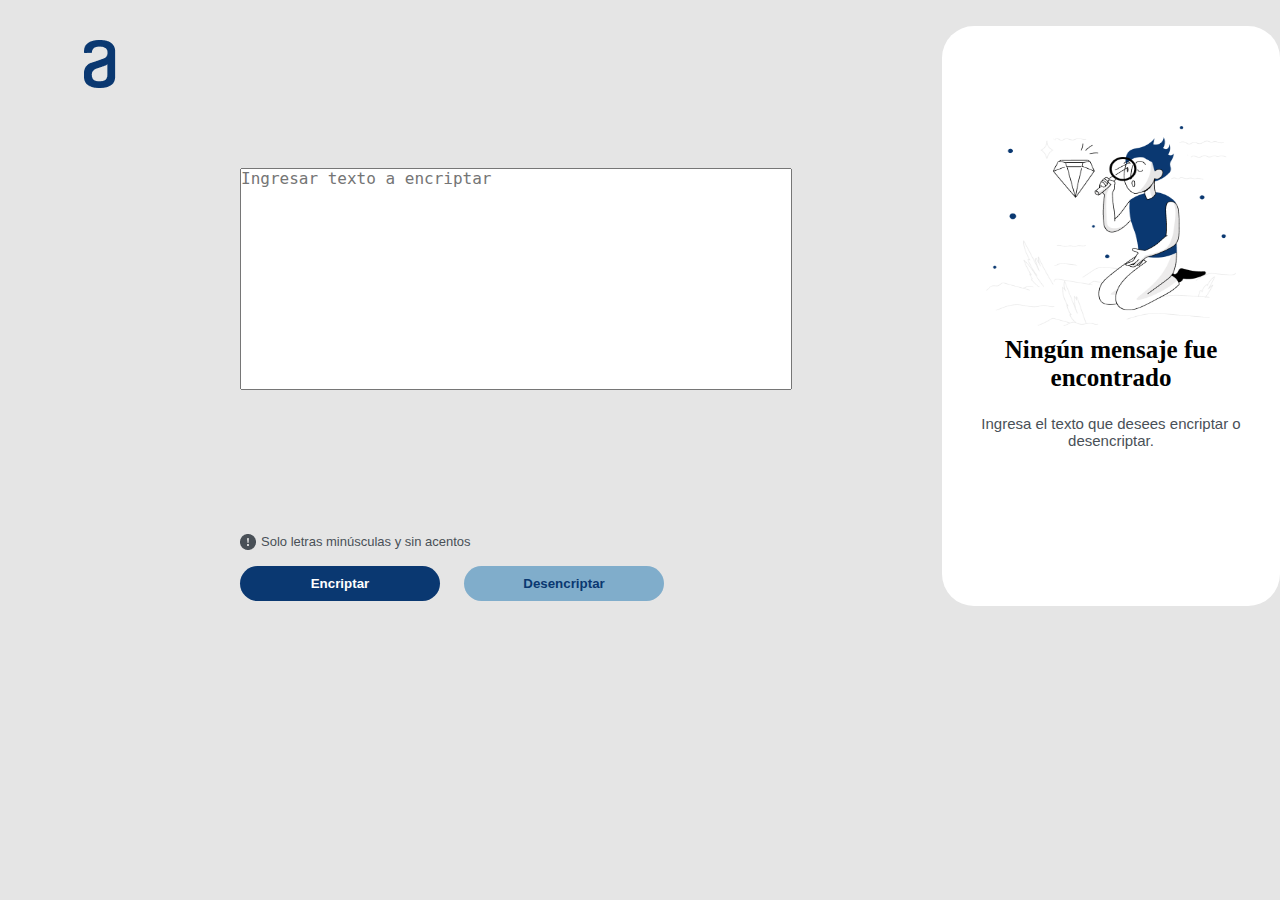
<file: index.html>
<!DOCTYPE html>
<html lang="es">
<head>
    <meta charset="UTF-8">
    <meta name="viewport" content="width=device-width, initial-scale=1.0">
    <title>Encriptador</title>
    <link rel="stylesheet" href="./styles/style.css">
</head>

<body>
    
    <main class="encriptador">
        <section class="encriptador__logo">
            <img  src="img/logo-alura/Logo.png" alt="Logo Alura">
        </section>

        <section class="encriptador__ingresar__texto">
            <textarea name="ingresar texto"  placeholder="Ingresar texto a encriptar" id="textoEncriptar"></textarea>

            <div class="encriptador__texto__minusculas">
                <p class="texto__informativo__minusculas"> <img src="img/icono-exclamacion.png"> Solo letras minúsculas y sin acentos</p>
            </div>
            <div class="encriptar__botones">
                <button class="boton__encriptar" onclick="botonEncriptar()">Encriptar</button>
                <button class="boton__desencriptar" onclick="botonDesencriptar()">Desencriptar</button>
            </div>
            

        </section>

        <section class="section__encriptador__imagen" id="section__mostrar__imagen" style="display: block">

            <img class="encriptador__imagen" src="img/img-muneco.png" >

            <div class="encriptador__mensaje">
                <p>Ningún mensaje fue encontrado</p>
            </div>

            <div class="encriptar__mensaje__informativo">
                <p>Ingresa el texto que desees encriptar o desencriptar.</p>
            </div>
        </section>

        <section class="section__texto__encriptado" id="section__mostrar__encriptado" style="display:none">

            <div class="encriptador__texto__encriptado" id="id__mostrar__encriptado">
                <p class="texto__encriptado" id="mostrarTextoEncriptado"></p>
            </div>

            <div class="encriptador__boton__copiar">
                <button class="boton__copiar" onclick="botonCopiar()">Copiar</button>
            </div>

        </section>



    </main>

    <script src="main.js"></script>

</body>
</html>
</file>
<file: styles/style.css>
/*Cambio universal en todo el html en los box model*/
* {
    padding: 0;
    margin: 0;
}

body {
    background: #E5E5E5;
}

.encriptador{
    display: flex;
    flex-direction: row;
    gap: 80px;
}

.encriptador__logo{
    padding: 40px 0px 0px 40px;
}

.encriptador__ingresar__texto{
    padding: 168px 70px 0px 0px;

}

textarea{
    height: 220px;
    width: 550px;
    resize: none;
    font-size: 1rem;
}

.section__encriptador__imagen{
    background: white;
    width: 400px;
    height: 580px;
    border-radius: 32px;
    text-align: center;
    margin: 2% 0%;
}

.section__texto__encriptado{
    background: white;
    /*width: 400px;
    height: 580px;*/
    width: auto;
    height: auto;
    border-radius: 32px;
    margin: 2% 0%;
}

.encriptador__texto__encriptado{
    margin: 5% 5%;
    text-align: justify;
}

.encriptador__imagen{
    width: 250px;
    height: 200px;
    padding: 100px 0px 0px 0px;
}

.encriptador__mensaje{

    font-family: 'Times New Roman', Times, serif;
    font-size: 1.563rem;
    font-weight: bold;
    text-align: center;
    margin: 2% 10%;

}

.encriptar__mensaje__informativo{
    font-family: Arial, Helvetica, sans-serif;
    font-size: 0.938rem;
    color: #495057;
    text-align: center;
    padding: 16px 32px 0px 32px;
}

.encriptador__texto__minusculas{
    display: flex;
    flex-direction: column;
}

.texto__informativo__minusculas{
    font-family:Arial, Helvetica, sans-serif;
    font-size: small;
    color: #495057;
    padding-top: 140px;
    display: flex;
    gap: 5px;
    
}
.encriptar__botones{
    display: flex;
    gap: 24px;
    text-align: center;
    padding-top: 16px;
}

.boton__encriptar{
    padding: 10px 20px;
    background-color: #0A3871;
    color: white;
    width: 200px;
    border: none;
    border-radius: 5px;
    cursor: pointer;
    border-radius: 24px;
    font-weight: bold;
}

.boton__encriptar:hover{
    background-color: #495057;
}

.boton__desencriptar{
    padding: 10px 20px;
    background-color: #80adcb;
    color: #0A3871;
    width: 200px;
    border: none;
    border-radius: 5px;
    cursor: pointer;
    border-radius: 24px;
    font-weight: bold;
}

.boton__desencriptar:hover{
    background-color: #cdd3da;
}

.encriptador__boton__copiar{
    display:flex;
    justify-content: center;
    padding-top: 370px;
}

.boton__copiar{
    padding: 10px 20px;
    background-color: #be7b72;
    color: #0A3871;
    width: 200px;
    border: none;
    border-radius: 5px;
    cursor: pointer;
    border-radius: 24px;
    font-weight: bold;
}

.boton__copiar:hover{
    background-color: wheat;
}

/* Para dispositivos con un ancho máximo de 768px (tabletas) */
@media (min-width: 650px) and (max-width: 768px) {

    .encriptador {
        flex-direction: column;
        align-items: center;
        gap: 30px;
    }

    .encriptador__logo {
        align-self: flex-start;
    }

    .encriptador__ingresar__texto{
        padding: 10px 0px 0px 0px;
    
    }

    textarea {
        height: 500px;
        width: 550px;
        font-size: 0.875rem;
    }

    .section__encriptador__imagen, .section__texto__encriptado {
        width: 80%;
        height: auto;
        margin: 5% 0%;   
    }

    .encriptador__mensaje {
        font-size: 1.25rem;
        margin: 2% 5%;
    }

    .encriptador__imagen{
        display: none;
    }

    .boton__encriptar, .boton__desencriptar, .boton__copiar {
        width: 50%;
    }

    .encriptador__boton__copiar{
        padding-top: 32px;
        padding-bottom: 15px;
    }
}

/* Para dispositivos con un ancho máximo de 635px (celulares) */
@media (min-width: 350px) and (max-width: 450px){

    .encriptador {
        flex-direction: column;
        align-items: center;
        gap: 20px;
    }

    .encriptador__logo {
        align-self: flex-start;
    }


    .encriptador__ingresar__texto {
        padding: 5px 0px;
    }

    textarea {
        height: 300px;
        width: 300px;
        font-size: 0.75rem;
    }

    .section__encriptador__imagen, .section__texto__encriptado {
        width: 70%;
        height: auto;
        margin: 5% 0%;   
    }

    .encriptador__mensaje {
        font-size: 1rem;
        margin: 2% 5%;
        text-align: center;
    }

    .encriptador__imagen {
        display: none;
    }

    .boton__encriptar, .boton__desencriptar, .boton__copiar {
        width: 50%;
    }

    .encriptador__boton__copiar {
        padding-top: 20px;
        padding-bottom: 10px;
    }
}
</file>
